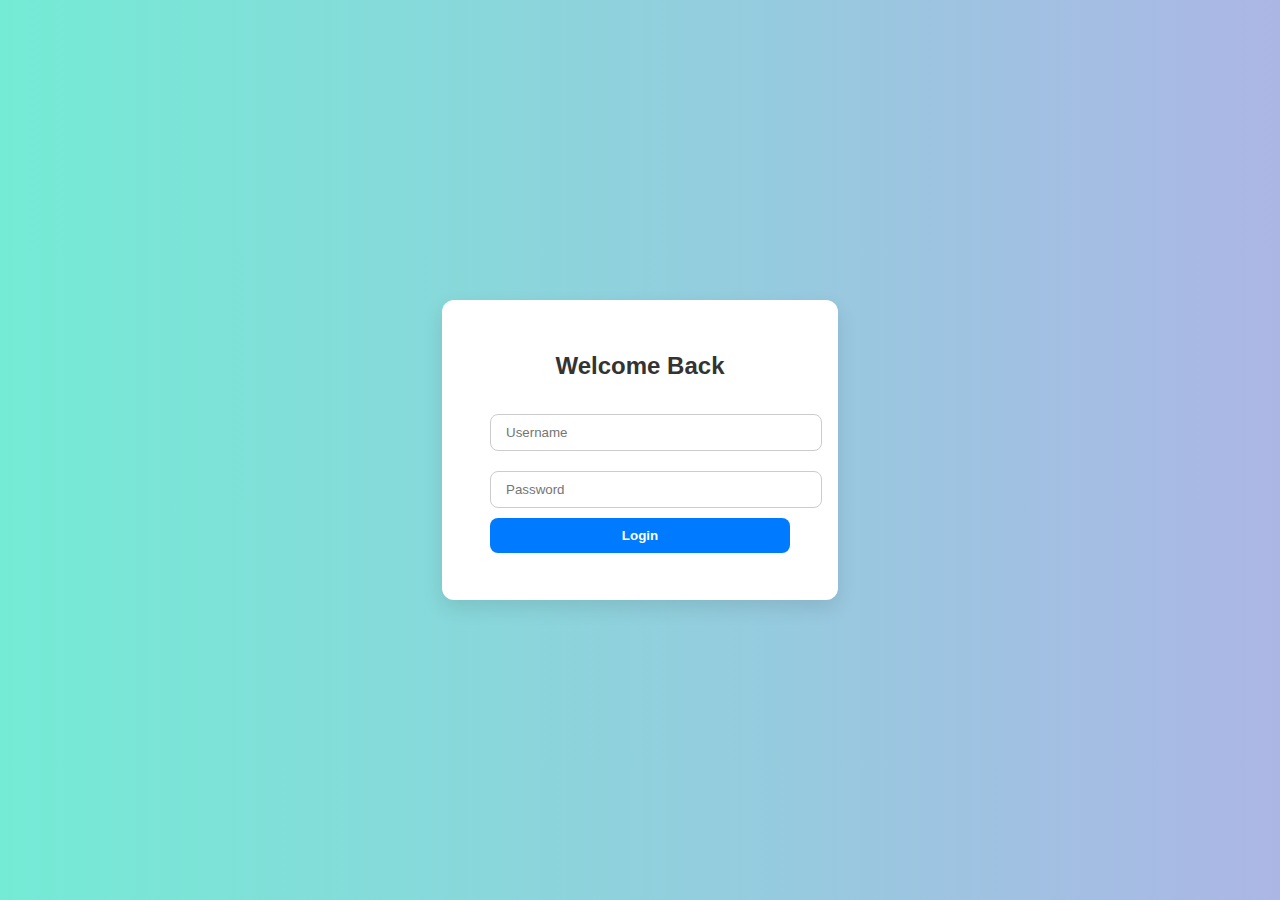
<file: demo/src/main/resources/static/index.html>
<!-- src/main/resources/static/login.html -->
<!DOCTYPE html>
<html lang="en">
<head>
  <meta charset="UTF-8" />
  <meta name="viewport" content="width=device-width, initial-scale=1.0"/>
  <title>Login | MyApp</title>
  <link rel="stylesheet" href="style.css" />
</head>
<body>
  <div class="login-container">
    <form class="login-box" onsubmit="return login(event)">
      <h2>Welcome Back</h2>
      <input type="text" id="username" placeholder="Username" required />
      <input type="password" id="password" placeholder="Password" required />
      <button type="submit">Login</button>
      <p id="error-msg" class="error"></p>
    </form>
  </div>

  <script>
    async function login(e) {
      e.preventDefault();

      const username = document.getElementById('username').value;
      const password = document.getElementById('password').value;

      try {
        const response = await fetch('/login', {
          method: 'POST',
          headers: {
            'Content-Type': 'application/x-www-form-urlencoded'
          },
          body: new URLSearchParams({ username, password })
        });

        const result = await response.text();

        if (result === "success") {
          window.location.href = "dashboard.html";
        } else {
          document.getElementById("error-msg").innerText = "Invalid username or password!";
        }
      } catch (err) {
        console.error(err);
        document.getElementById("error-msg").innerText = "Something went wrong. Try again.";
      }
    }
  </script>
</body>
</html>
</file>
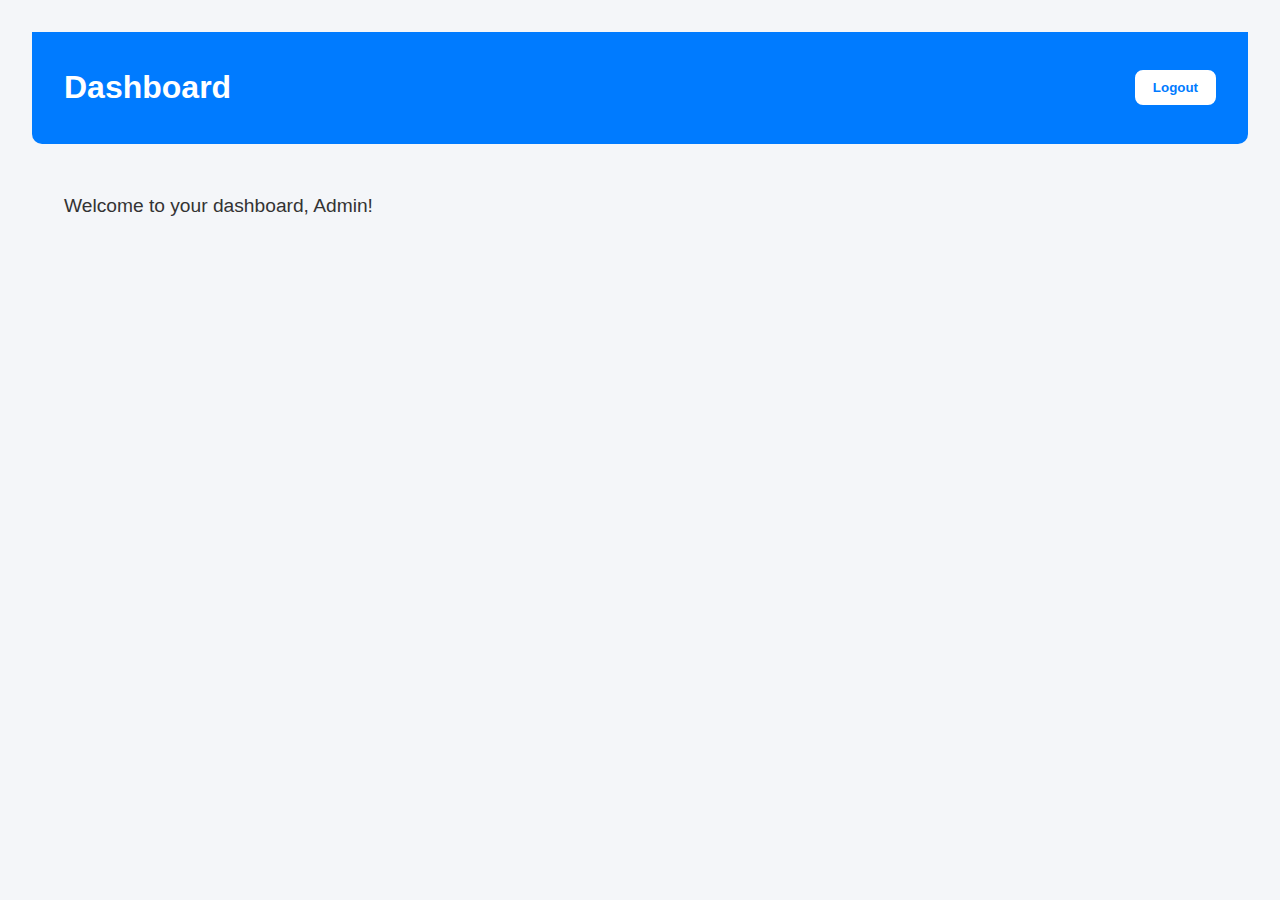
<file: demo/src/main/resources/static/dashboard.html>
<!-- src/main/resources/static/dashboard.html -->
<!DOCTYPE html>
<html lang="en">
<head>
  <meta charset="UTF-8" />
  <meta name="viewport" content="width=device-width, initial-scale=1.0"/>
  <title>Dashboard | MyApp</title>
  <link rel="stylesheet" href="style.css" />
</head>
<body>
  <div class="dashboard">
    <header>
      <h1>Dashboard</h1>
      <button onclick="logout()">Logout</button>
    </header>
    <main>
      <p>Welcome to your dashboard, Admin!</p>
      <!-- Add dashboard widgets or data here -->
    </main>
  </div>

  <script>
    function logout() {
      window.location.href = "index.html";
    }
  </script>
</body>
</html>
</file>
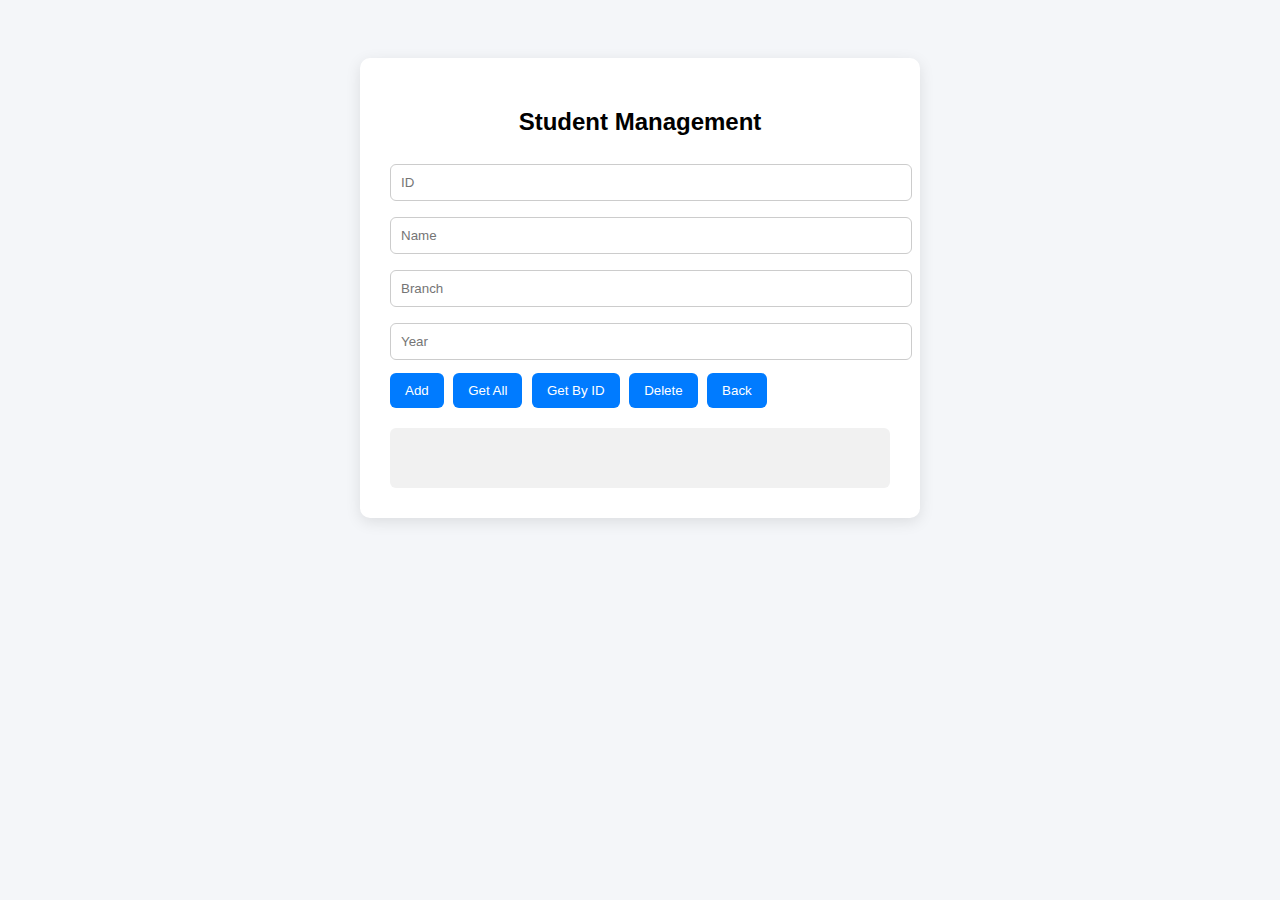
<file: demo/src/main/resources/static/student.html>
<!DOCTYPE html>
<html>
<head>
  <title>Student Management</title>
  <style>
    body {
      font-family: Arial;
      background: #f4f6f9;
      display: flex;
      justify-content: center;
      padding-top: 50px;
    }
    .card {
      background: white;
      padding: 30px;
      width: 500px;
      border-radius: 10px;
      box-shadow: 0 4px 15px rgba(0,0,0,0.1);
    }
    h2 {
      text-align: center;
      margin-bottom: 20px;
    }
    input {
      width: 100%;
      padding: 10px;
      margin: 8px 0;
      border-radius: 6px;
      border: 1px solid #ccc;
    }
    button {
      padding: 10px 15px;
      margin: 5px 5px 5px 0;
      border: none;
      border-radius: 6px;
      cursor: pointer;
      background: #007bff;
      color: white;
    }
    button:hover{
      background: #0056b3;
    }
    #result{
      margin-top: 15px;
      background: #f1f1f1;
      padding: 10px;
      border-radius: 6px;
      min-height: 40px;
      white-space: pre-wrap;
    }
  </style>
</head>
<body>
<div class="card">
  <h2>Student Management</h2>

  <input type="text" id="id" placeholder="ID">
  <input type="text" id="name" placeholder="Name">
  <input type="text" id="branch" placeholder="Branch">
  <input type="number" id="year" placeholder="Year">

  <div>
    <button onclick="addStudent()">Add</button>
    <button onclick="getStudents()">Get All</button>
    <button onclick="getById()">Get By ID</button>
    <button onclick="deleteStudent()">Delete</button>
    <button onclick="goBack()">Back</button>
  </div>

  <div id="result"></div>
</div>

<script>
const baseUrl = "http://localhost:8080/students";

function clearFields(){
  document.getElementById("id").value = "";
  document.getElementById("name").value = "";
  document.getElementById("branch").value = "";
  document.getElementById("year").value = "";
}

function addStudent(){
  const student = {
    id: document.getElementById("id").value,
    name: document.getElementById("name").value,
    branch: document.getElementById("branch").value,
    year: document.getElementById("year").value
  };

  fetch(baseUrl, {
    method:"POST",
    headers:{"Content-Type": "application/json"},
    body: JSON.stringify(student)
  })
  .then(res => res.json())
  .then(data => {
    document.getElementById("result").innerText =
      "Student Added:\n" + JSON.stringify(data, null, 2);
    clearFields();
  })
  .catch(err => {
    document.getElementById("result").innerText = "Error adding student";
  });
}

function getStudents(){
  fetch(baseUrl)
  .then(res => res.json())
  .then(data => {
    document.getElementById("result").innerText =
      JSON.stringify(data, null, 2);
  })
  .catch(err => {
    document.getElementById("result").innerText = "Error fetching students";
  });
}

function getById() {
  const id = document.getElementById("id").value;

  fetch(baseUrl + "/" + id)
    .then(res => {
      if (!res.ok) throw new Error();
      return res.json();
    })
    .then(data => {
      document.getElementById("result").innerText =
        JSON.stringify(data, null, 2);
    })
    .catch(() => {
      document.getElementById("result").innerText = "Student not found";
    });
}

function deleteStudent(){
  const id = document.getElementById("id").value;

  fetch(baseUrl + "/" + id, {
    method: "DELETE"
  })
  .then(res => {
    if (res.status === 204) {
      document.getElementById("result").innerText =
        "Student Deleted Successfully";
      clearFields();
    } else {
      document.getElementById("result").innerText =
        "Student Not Found";
    }
  })
  .catch(() => {
    document.getElementById("result").innerText =
      "Error deleting student";
  });
}

function goBack(){
  window.location.href = "dashboard.html";
}
</script>

</body>
</html>
</file>
<file: demo/src/main/resources/static/style.css>
/* src/main/resources/static/style.css */

body {
  margin: 0;
  font-family: 'Segoe UI', Tahoma, Geneva, Verdana, sans-serif;
  background-color: #f4f6f9;
  color: #333;
}

.login-container {
  display: flex;
  height: 100vh;
  justify-content: center;
  align-items: center;
  background: linear-gradient(to right, #74ebd5, #acb6e5);
}

.login-box {
  background: #fff;
  padding: 2rem 3rem;
  border-radius: 12px;
  box-shadow: 0 8px 20px rgba(0, 0, 0, 0.1);
  text-align: center;
  width: 300px;
}

.login-box h2 {
  margin-bottom: 1.5rem;
  color: #333;
}

.login-box input {
  width: 100%;
  padding: 10px 15px;
  margin: 10px 0;
  border-radius: 8px;
  border: 1px solid #ccc;
}

.login-box button {
  width: 100%;
  padding: 10px;
  background-color: #007BFF;
  color: white;
  font-weight: bold;
  border: none;
  border-radius: 8px;
  cursor: pointer;
  transition: background-color 0.3s ease;
}

.login-box button:hover {
  background-color: #0056b3;
}

.error {
  color: red;
  font-size: 0.9em;
  margin-top: 10px;
}

.dashboard {
  padding: 2rem;
}

.dashboard header {
  display: flex;
  justify-content: space-between;
  align-items: center;
  background: #007BFF;
  color: white;
  padding: 1rem 2rem;
  border-radius: 0 0 10px 10px;
}

.dashboard main {
  padding: 2rem;
  font-size: 1.2rem;
}

.dashboard button {
  padding: 0.5rem 1rem;
  background-color: white;
  border: 2px solid #fff;
  color: #007BFF;
  font-weight: bold;
  border-radius: 8px;
  cursor: pointer;
  transition: all 0.3s ease;
}

.dashboard button:hover {
  background-color: #0056b3;
  color: white;
  border-color: #0056b3;
}
</file>
